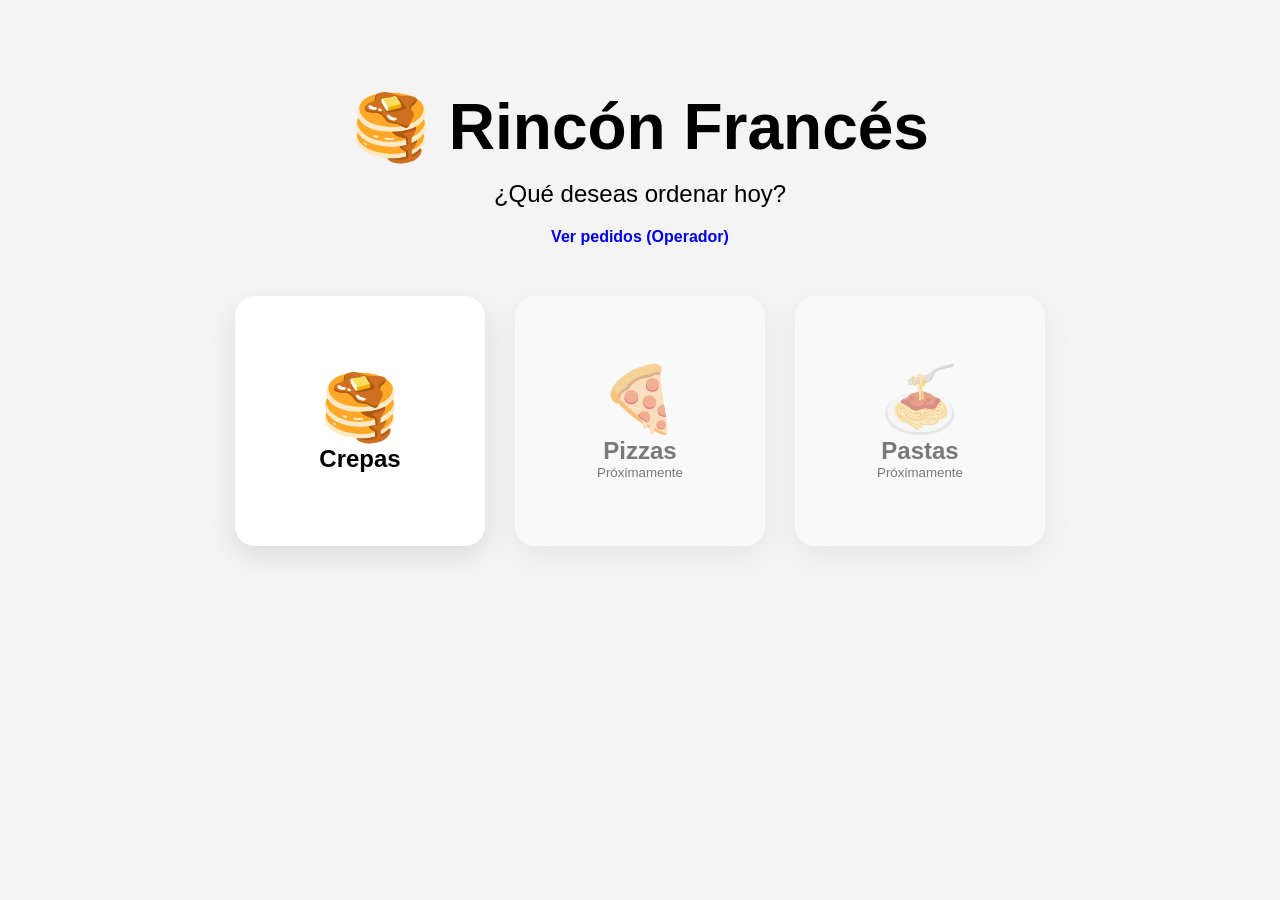
<file: index.html>
<!DOCTYPE html>
<html lang="es">
<head>
    <meta charset="UTF-8">
    <meta name="viewport" content="width=device-width, initial-scale=1.0">
    <title>Rincón Francés</title>
    <link rel="stylesheet" href="styles.css">
</head>
<body>

<div id="app">

    <!-- Pantalla Inicio -->
    <section id="inicio" class="pantalla activa">

        <div class="hero">
            <h1>🥞 Rincón Francés</h1>
            <p>¿Qué deseas ordenar hoy?</p>
        </div>

        <div style="text-align:center; margin-top: 20px;">
            <a href="operador.html" style="text-decoration:none; font-weight:bold;">Ver pedidos (Operador)</a>
        </div>

        <div class="categorias">

            <div class="card btn-crepa" onclick="seleccionarCategoria('crepa')">
                <div class="emoji">🥞</div>
                <h2>Crepas</h2>
            </div>

            <div class="card deshabilitada">
                <div class="emoji">🍕</div>
                <h2>Pizzas</h2>
                <small>Próximamente</small>
            </div>

            <div class="card deshabilitada">
                <div class="emoji">🍝</div>
                <h2>Pastas</h2>
                <small>Próximamente</small>
            </div>

        </div>

    </section>

    <!-- Pantalla Masa -->
    <section id="masa" class="pantalla">

        <h1>Selecciona tu masa</h1>

        <div class="categorias">

            <div class="card" onclick="seleccionarMasa('Tradicional',30)">
                🥞
                <h2>Tradicional</h2>
            </div>

            <div class="card deshabilitada">
                🍫
                <h2>Chocolate</h2>
                <small>Próximamente</small>
            </div>

            <div class="card deshabilitada">
                🌾
                <h2>Integral</h2>
                <small>Próximamente</small>
            </div>

        </div>

    </section>

    <!-- Pantalla Ingredientes -->
    <section id="ingredientes" class="pantalla">

        <div class="layout">

            <div class="izquierda">

                <h1>Elige tus ingredientes</h1>

                <div class="leyenda">
                    <span class="badge badge-dulce">🍓 Dulces</span>
                    <span class="badge badge-salado">🥩 Salados</span>
                </div>

                <div id="ingredientesGrid"></div>

            </div>
            

            <div class="derecha">

                <h2>Tu pedido</h2>

                <div id="resumen"></div>

                <h1 id="total">$0</h1>

                <button class="confirmar" onclick="confirmarPedido()">
                    Confirmar Pedido
                </button>

            </div>

        </div>

    </section>

</div>

<script src="app.js"></script>
</body>
</html>
</file>
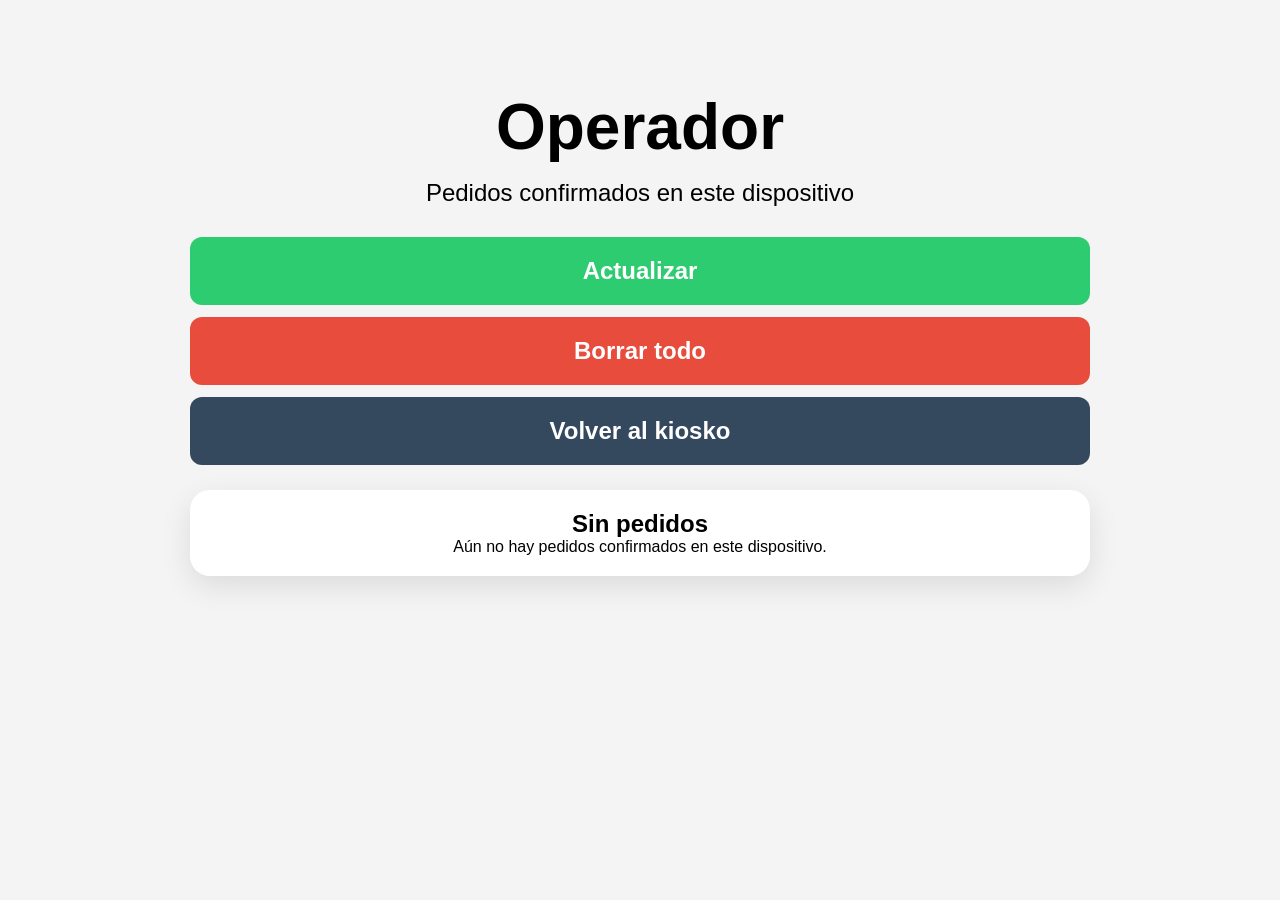
<file: operador.html>
<!DOCTYPE html>
<html lang="es">
<head>
    <meta charset="UTF-8">
    <meta name="viewport" content="width=device-width, initial-scale=1.0">
    <title>Operador - Rincón Francés</title>
    <link rel="stylesheet" href="styles.css">
</head>
<body>

<div id="app">

    <section class="pantalla activa">
        <div class="hero">
            <h1>Operador</h1>
            <p>Pedidos confirmados en este dispositivo</p>
        </div>

        <div style="max-width: 900px; margin: 30px auto;">
            <div style="display:flex; gap:12px; flex-wrap:wrap; justify-content:center;">
                <button class="confirmar" onclick="renderPedidos()">Actualizar</button>
                <button class="confirmar" style="background:#e74c3c" onclick="borrarPedidos()">Borrar todo</button>
                <a class="confirmar" style="text-decoration:none; display:inline-block; text-align:center; background:#34495e" href="index.html">Volver al kiosko</a>
            </div>

            <div id="lista" style="margin-top: 25px;"></div>
        </div>
    </section>

</div>

<script>
function getCookie(name) {
    var cookieName = name + "=";
    var decodedCookie = decodeURIComponent(document.cookie || "");
    var ca = decodedCookie.split(';');
    for (var i = 0; i < ca.length; i++) {
        var c = ca[i];
        while (c.charAt(0) === ' ') {
            c = c.substring(1);
        }
        if (c.indexOf(cookieName) === 0) {
            return c.substring(cookieName.length, c.length);
        }
    }
    return "";
}

function setCookie(name, value, days) {
    var expires = "";
    if (days) {
        var date = new Date();
        date.setTime(date.getTime() + (days * 24 * 60 * 60 * 1000));
        expires = "; expires=" + date.toUTCString();
    }
    document.cookie = name + "=" + encodeURIComponent(value) + expires + "; path=/";
}

function leerPedidos() {
    try {
        var raw = localStorage.getItem("pedidos");
        return raw ? JSON.parse(raw) : [];
    } catch (err) {
        var rawCookie = getCookie("pedidos");
        if (!rawCookie) return [];
        try {
            return JSON.parse(rawCookie);
        } catch (e) {
            return [];
        }
    }
}

function guardarPedidos(pedidos) {
    var json = JSON.stringify(pedidos);
    try {
        localStorage.setItem("pedidos", json);
        return;
    } catch (err) {
        setCookie("pedidos", json, 7);
    }
}

function escapeHtml(str) {
    return String(str)
        .replace(/&/g, "&amp;")
        .replace(/</g, "&lt;")
        .replace(/>/g, "&gt;")
        .replace(/\"/g, "&quot;")
        .replace(/'/g, "&#039;");
}

function renderPedidos() {
    var lista = document.getElementById("lista");
    var pedidos = leerPedidos();

    if (!pedidos.length) {
        lista.innerHTML = "<div class=\"card\" style=\"width:auto;height:auto;padding:20px;\"><h2>Sin pedidos</h2><p>Aún no hay pedidos confirmados en este dispositivo.</p></div>";
        return;
    }

    var html = "";
    for (var p = pedidos.length - 1; p >= 0; p--) {
        var pedido = pedidos[p];
        html += "<div class=\"card\" style=\"width:auto;height:auto;padding:20px;margin-bottom:15px;align-items:stretch\">";
        html += "<h2>Pedido " + (p + 1) + "</h2>";
        html += "<p><strong>Fecha:</strong> " + escapeHtml(pedido.fecha || "") + "</p>";
        html += "<p><strong>Masa:</strong> " + escapeHtml(pedido.masa || "") + "</p>";
        html += "<p><strong>Total:</strong> $" + escapeHtml(pedido.total || 0) + "</p>";

        html += "<div style=\"margin-top:10px\">";
        html += "<p><strong>Ingredientes:</strong></p>";
        if (pedido.ingredientes && pedido.ingredientes.length) {
            html += "<div style=\"display:flex;flex-wrap:wrap;gap:8px\">";
            for (var i = 0; i < pedido.ingredientes.length; i++) {
                var ing = pedido.ingredientes[i];
                html += "<span class=\"badge\" style=\"background:#ecf0f1\">" + escapeHtml(ing.nombre) + " ($" + escapeHtml(ing.precio) + ")</span>";
            }
            html += "</div>";
        } else {
            html += "<p>(Sin ingredientes)</p>";
        }
        html += "</div>";

        html += "</div>";
    }

    lista.innerHTML = html;
}

function borrarPedidos() {
    if (!confirm("¿Borrar todos los pedidos guardados en este dispositivo?")) return;
    guardarPedidos([]);
    renderPedidos();
}

renderPedidos();
</script>

</body>
</html>
</file>
<file: styles.css>
*{
    margin:0;
    padding:0;
    box-sizing:border-box;
}

body{
    font-family:Arial, Helvetica, sans-serif;
    background:#f4f4f4;
}

.pantalla{
    display:none;
    min-height:100vh;
    padding:40px;
}

.pantalla.activa{
    display:block;
}

.hero{
    text-align:center;
    margin-top:50px;
}

.hero h1{
    font-size:4rem;
}

.hero p{
    font-size:1.5rem;
    margin-top:15px;
}

.categorias{
    display:flex;
    justify-content:center;
    gap:30px;
    margin-top:50px;
    flex-wrap:wrap;
}

.card{
    width:250px;
    height:250px;
    background:white;
    border-radius:20px;
    cursor:pointer;
    display:flex;
    flex-direction:column;
    justify-content:center;
    align-items:center;
    transition:.2s;
    box-shadow:0 10px 30px rgba(0,0,0,.1);
}

@media (hover:hover) and (pointer:fine){
    .card:hover{
        transform:scale(1.05);
    }
}

.emoji{
    font-size:4rem;
}

.deshabilitada{
    opacity:.5;
    pointer-events:none;
    cursor:default;
}

.layout{
    display:grid;
    grid-template-columns:2fr 1fr;
    gap:30px;
}

#ingredientesGrid{
    display:grid;
    grid-template-columns:repeat(auto-fill,minmax(180px,1fr));
    gap:15px;
    margin-top:30px;
}

.ingrediente{
    background:white;
    padding:25px;
    border-radius:15px;
    text-align:center;
    cursor:pointer;
    border:3px solid transparent;
}

.ingrediente.activo{
    border-color:#2ecc71;
}

.derecha{
    background:white;
    padding:20px;
    border-radius:20px;
    position:sticky;
    top:20px;
    height:fit-content;
}

#total{
    margin:20px 0;
}

.confirmar{
    width:100%;
    padding:20px;
    font-size:1.3rem;
    border:none;
    border-radius:12px;
    cursor:pointer;
}

.ingrediente.dulce {
    background: #fff0f5;
}

.ingrediente.salado {
    background: #fff8dc;
}

.ingrediente.activo {
    border-color: #2ecc71;
    transform: scale(1.03);
}

.badge {
    display: inline-block;
    margin-top: 8px;
    padding: 4px 10px;
    border-radius: 20px;
    font-size: 12px;
    font-weight: bold;
}

.badge-dulce {
    background: #ffb6c1;
}

.badge-salado {
    background: #f4d03f;
}

.leyenda {
    margin-top: 15px;
    margin-bottom: 20px;
}

.leyenda span {
    margin-right: 10px;
}

.precio {
    font-weight: bold;
    color: #2ecc71;
}

.ingrediente.premium{
    background:#e8f5e9;
}

.badge-premium{
    background:#66bb6a;
    color:white;
}

.confirmar{
    background:#2ecc71;
    color:white;
    font-size:24px;
    font-weight:bold;
}
</file>
